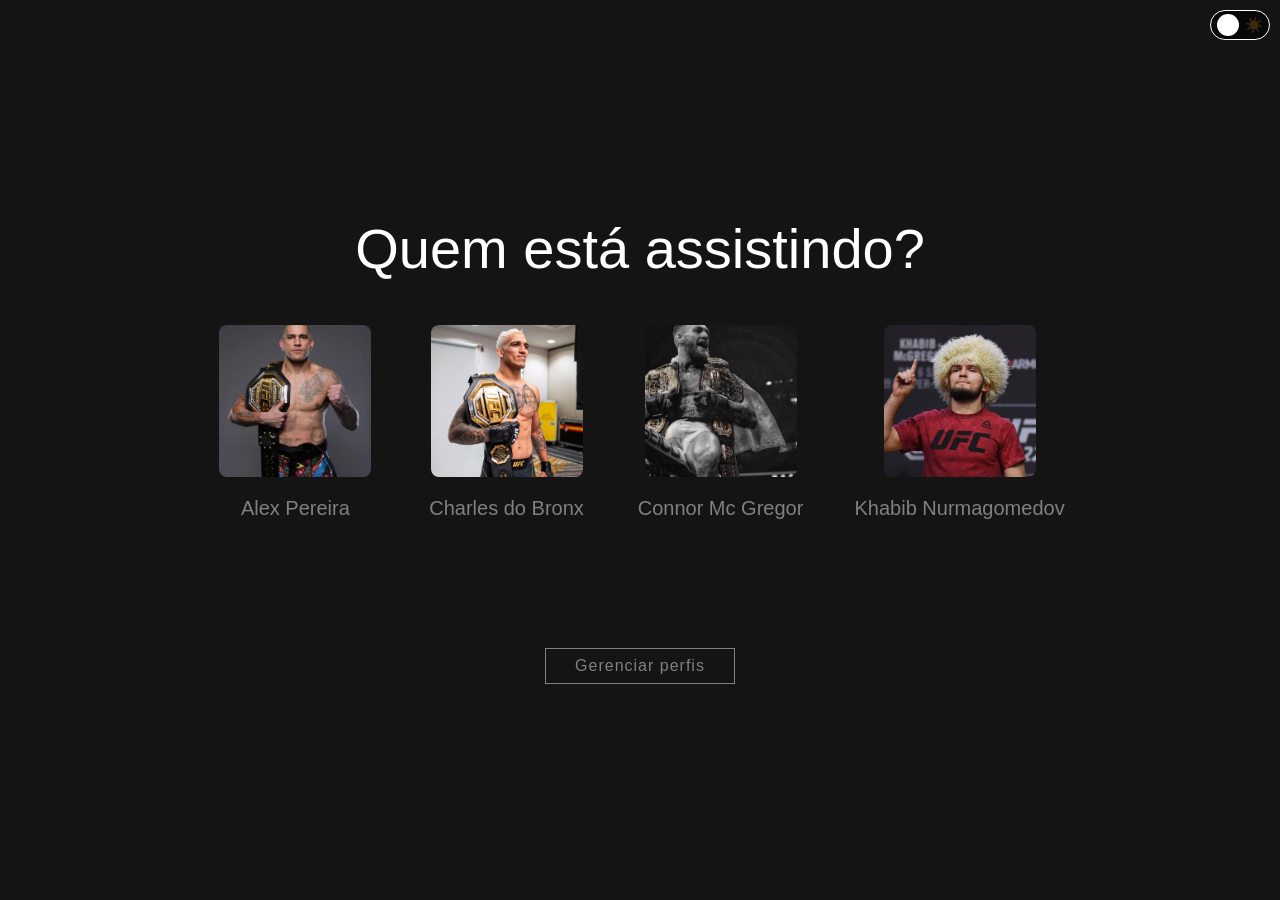
<file: index.html>
<!DOCTYPE html>
<html lang="pt-br">

<head>
    <meta charset="UTF-8">
    <meta name="viewport" content="width=device-width, initial-scale=1.0">
    <title>Netflix</title>
    <link rel="stylesheet" href="style.css">
</head>

<body>
    <main>
        <h1>Quem está assistindo?</h1>
        <ul class="profiles" aria-label="Perfis de usuário">
            <li class="profile">
                <a href="catalogo/catalogo.html">
                    <figure>
                        <img src="./assets/alex.jpg"
                            alt="Foto de perfil de Alex Pereira, lutador com cinturão de campeão.">
                        <figcaption>Alex Pereira</figcaption>
                    </figure>
                </a>
            </li>
            <li class="profile">
                <a href="catalogo/catalogo.html">
                    <figure>
                        <img src="./assets/charles.jpg"
                            alt="Foto de perfil de Charles do Bronx, atleta em posição de luta.">
                        <figcaption>Charles do Bronx</figcaption>
                    </figure>
                </a>
            </li>
            <li class="profile">
                <a href="catalogo/catalogo.html">
                    <figure>
                        <img src="./assets/connor.jpg" alt="Foto de perfil de Connor Mc Gregor, lutador profissional.">
                        <figcaption>Connor Mc Gregor</figcaption>
                    </figure>
                </a>
            </li>
            <li class="profile">
                <a href="catalogo/catalogo.html">
                    <figure>
                        <img src="./assets/khabib.webp" alt="Foto de perfil de Khabib Nurmagomedov, campeão de MMA.">
                        <figcaption>Khabib Nurmagomedov</figcaption>
                    </figure>
                </a>
            </li>
        </ul>
        <div class="buttons">
            <button class="btn-gerenciar">Gerenciar perfis</button>
        </div>
    </main>
    <button id="theme-toggle" class="btn-theme-fixed" aria-label="Alternar tema">
        <span class="theme-icon theme-icon--moon">🌙</span>
        <span class="theme-icon theme-icon--sun">☀️</span>
        <span class="theme-knob"></span>
    </button>
    <script src="js/theme.js"></script>
    <script src="js/index.js"></script>
</body>

</html>
</file>
<file: style.css>
/*
==================================================
RESET E VARIÁVEIS GLOBAIS
==================================================
*/

/* Garante que links dentro do figcaption herdem o estilo do texto */
figcaption a {
    color: inherit !important;
    text-decoration: none !important;
    font: inherit;
}

figcaption a:hover {
    text-decoration: none !important;
}

/* Remove sublinhado de todos os links dentro de figcaption, inclusive no hover */
figcaption a, figcaption a:visited, figcaption a:active, figcaption a:hover, figcaption a:focus {
    text-decoration: none !important;
    color: inherit !important;
    font: inherit;
}

/* Remove estilo padrão de link do perfil */
.profile a {
    color: inherit;
    text-decoration: none;
}

.profile a:hover {
    text-decoration: underline;
}
/**
 * ========================================
 * NETFLIX CLONE - ESTILOS GLOBAIS
 * ========================================
 * Arquivo principal de estilos da página de seleção de perfis
 * Inspirado no design Netflix com fundo preto, tipografia limpa e interatividade suave
    * Autor: [Gabriel Montemór] -> Código 100% gerado por IA, sem cópia de terceiros.
 */

/**
 * RESET GLOBAL
 * Remove margens e preenchimentos padrão do navegador
 * Aplica box-sizing para cálculos de tamanho mais previsíveis
 */
* {
    margin: 0;
    padding: 0;
    box-sizing: border-box;
}

/**
 * ESTILOS DO BODY
 * Define as propriedades base da página inteira
 * 
 * - background-color: Fundo preto escuro (padrão Netflix)
 * - color: Texto branco por padrão
 * - font-family: Tipografia limpa e profissional
 * - display flex + center: Centraliza todo o conteúdo no viewport
 * - min-height: 100vh: Garante que o body ocupe toda a altura da tela
 * - overflow: hidden: Remove scrollbars desnecessários
 */
body {
    background-color: #141414;
    color: #ffffff;
    font-family: 'Helvetica Neue', Helvetica, Arial, sans-serif;
    display: flex;
    justify-content: center;
    align-items: center;
    min-height: 100vh;
    overflow: hidden;
    transition: background-color 0.4s ease, color 0.4s ease;
}

main {
    transition: background-color 0.4s ease, color 0.4s ease;
}

/**
 * CONTAINER PRINCIPAL (MAIN)
 * Agrupa o título, perfis e botão em uma coluna centralizada
 * 
 * - text-align: center: Alinha todo o texto ao centro
 * - flex-direction: column: Coloca os elementos em coluna (vertical)
 * - align-items: center: Centraliza itens horizontalmente
 * - max-width: 90vw: Limita a largura em 90% da tela para não ficcar muito largo
 */
main {
    text-align: center;
    display: flex;
    flex-direction: column;
    align-items: center;
    max-width: 90vw;
}

/**
 * TÍTULO PRINCIPAL (H1)
 * "Quem está assistindo?"
 * 
 * - font-size clamp(): Define tamanho responsivo
 *   * Mínimo: 2.2rem
 *   * Ideal: 3.5vw (ajusta com a tela)
 *   * Máximo: 3.2rem
 * - font-weight: 500: Peso médio (semibold)
 * - margin-bottom: Espaço entre título e perfis
 */
h1 {
    font-size: clamp(2.2rem, 3.5vw, 3.2rem);
    font-weight: 500;
    margin-bottom: 2.5rem;
}

/**
 * CONTAINER DOS PERFIS
 * Agrupa os cards de perfil em uma linha responsiva
 * 
 * - display: grid: Usa grid para melhor controle responsivo
 * - grid-template-columns: auto-fit para ajustar colunas automaticamente
 * - justify-content: center: Centraliza os perfis horizontalmente
 * - gap: 4vw: Espaço entre perfis (4% da largura da tela)
 * - list-style: none: Remove marcadores de lista
 */
.profiles {
    display: grid;
    grid-template-columns: repeat(auto-fit, minmax(160px, 1fr));
    justify-items: center;
    gap: 4vw;
    list-style: none;
    padding: 0;
    margin: 0;
}

/**
 * FIGURA DO PERFIL
 * Container que agrupa a imagem e nome do perfil
 * 
 * - flex-direction: column: Coloca imagem acima do nome
 * - align-items: center: Centraliza imagem e nome
 * - cursor: pointer: Indica que é clicável
 * - transition: Suaviza o efeito de zoom no hover
 */
.profile figure {
    display: flex;
    flex-direction: column;
    align-items: center;
    cursor: pointer;
    transition: transform 0.2s ease-in-out;
}

/**
 * IMAGEM DO PERFIL
 * Avatar com cantos levemente arredondados
 * 
 * - width/height: 160px: Tamanho padrão do avatar
 * - border-radius: 12px: Cantos levemente arredondados, quase imperceptível
 * - object-fit: cover: Corta a imagem para preencher o espaço sem distorcer
 * - border: 4px solid transparent: Borda transparente padrão (não ocupa espaço extra no hover)
 * - transition: Suaviza mudanças de bordas e transformações
 */
.profile img {
    width: 160px;
    height: 160px;
    border-radius: 12px;
    object-fit: cover;
    border: 4px solid transparent;
    box-shadow: none;
    transition: transform 0.2s ease-in-out, border-color 0.2s ease-in-out;
}

/**
 * NOME DO PERFIL
 * Texto abaixo de cada imagem
 * 
 * - margin-top: 1rem: Espaço entre imagem e nome
 * - font-size: 1.25rem: Tamanho legível
 * - color: #808080: Cinza padrão
 * - transition: Suaviza mudança de cor no hover
 */
figcaption {
    margin-top: 1rem;
    font-size: 1rem;
    color: #808080;
    transition: color 0.2s ease-in-out;
}

/**
 * HOVER DO PERFIL - ZOOM
 * Efeito quando mouse passa sobre o perfil
 * Aumenta o perfil em 5%
 */
.profile:hover {
    transform: scale(1.05);
}

/**
 * HOVER - BORDA DA IMAGEM
 * Quando mouse passa, a imagem ganha borda branca
 * A transição foi definida na classe .profile img
 */
.profile:hover img {
    border-color: #ffffff;
}

/**
 * HOVER - COR DO NOME
 * Quando mouse passa, o nome fica branco e mais negrito
 */
.profile:hover figcaption {
    color: #ffffff;
    font-weight: bold;
}

/**
 * BOTÃO GERENCIAR PERFIS
 * Caixa com borda para gerenciar contas
 * 
 * - display: inline-block: Comporta-se como bloco mas com tamanho do conteúdo
 * - margin-top: 4rem: Distância grande do perfis para o botão
 * - padding: 0.5rem 1.8rem: Espaçamento interno pequeno (altura x largura)
 * - background: transparent: Sem fundo (apenas borda)
 * - border: 1px solid #808080: Borda fina cinza
 * - border-radius: 0: Cantos completamente quadrados
 * - letter-spacing: 1px: Espaçamento entre letras
 * - cursor: pointer: Indica que é clicável
 * - transition: all: Suaviza todas as mudanças de propriedade
 */
.btn-gerenciar {
    display: inline-block;
    margin-top: 4rem;
    padding: 0.5rem 1.8rem;
    background-color: transparent;
    color: #808080;
    border: 1px solid #808080;
    border-radius: 0;
    font-size: 1rem;
    text-decoration: none;
    letter-spacing: 1px;
    cursor: pointer;
    transition: all 0.3s ease-in-out;
    text-align: center;
}

/**
 * CONTAINER DOS BOTÕES
 * Agrupa os botões em linha
 */
.buttons {
    display: flex;
    gap: 1rem;
    justify-content: center;
    margin-top: 4rem;
}

/**
 * BOTÃO TOGGLE TEMA FIXO
 * Botão pequeno no canto superior direito para alternar tema
 */
.btn-theme-fixed {
    position: fixed;
    top: 10px;
    right: 10px;
    padding: 0.5rem;
    background-color: rgba(0, 0, 0, 0.7);
    color: #ffffff;
    border: 1px solid #ffffff;
    border-radius: 50%;
    font-size: 1.2rem;
    cursor: pointer;
    transition: all 0.3s ease-in-out;
    width: 40px;
    height: 40px;
    display: flex;
    align-items: center;
    justify-content: center;
    z-index: 1000;
}

.btn-theme-fixed:hover {
    background-color: rgba(255, 255, 255, 0.2);
    transform: scale(1.1);
}

/* Light mode adjustments */
.light-mode .btn-theme-fixed {
    background-color: rgba(255, 255, 255, 0.9);
    border-color: #333333;
}

.light-mode .btn-theme-fixed .theme-icon--moon {
    opacity: 0.2;
}

.light-mode .btn-theme-fixed .theme-icon--sun {
    opacity: 1;
}

.light-mode .btn-theme-fixed .theme-knob {
    transform: translateX(24px);
    background-color: #ffffff;
}

.btn-theme-fixed:hover {
    transform: translateY(-1px);
}

.btn-theme-fixed {
    position: fixed;
    top: 10px;
    right: 10px;
    width: 60px;
    height: 30px;
    background-color: rgba(0, 0, 0, 0.6);
    border: 1px solid #ffffff;
    border-radius: 999px;
    cursor: pointer;
    display: flex;
    align-items: center;
    justify-content: space-between;
    padding: 0 6px;
    z-index: 1000;
    transition: background-color 0.3s ease, border-color 0.3s ease;
}

.btn-theme-fixed .theme-icon {
    font-size: 0.9rem;
    line-height: 1;
    transition: opacity 0.3s ease;
    opacity: 0.2;
}

.btn-theme-fixed .theme-icon--moon {
    opacity: 1;
}

.btn-theme-fixed .theme-knob {
    position: absolute;
    width: 22px;
    height: 22px;
    border-radius: 50%;
    background-color: #ffffff;
    box-shadow: 0 2px 6px rgba(0,0,0,0.2);
    transition: transform 0.3s ease, background-color 0.3s ease;
    transform: translateX(0);    
}

.btn-theme-fixed:focus {
    outline: none;
    box-shadow: 0 0 0 3px rgba(255,255,255,0.3);
}

.light-mode .btn-theme-fixed {
    background-color: rgba(255, 255, 255, 0.9);
    color: #000000;
    border-color: #333333;
}

.light-mode .btn-theme-fixed .theme-icon--moon {
    opacity: 0.2;
}

.light-mode .btn-theme-fixed .theme-icon--sun {
    opacity: 1;
}

.light-mode .btn-theme-fixed .theme-knob {
    transform: translateX(24px);
    background-color: #ffffff;
}

.btn-theme-fixed:hover {
    transform: translateY(-1px);
}

/**
 * HOVER DO BOTÃO GERENCIAR
 * Quando mouse passa, texto e borda ficam brancos
 */
.btn-gerenciar:hover {
    color: #ffffff;
    border-color: #ffffff;
}

/**
 * ========================================
 * MODO CLARO (LIGHT MODE)
 * ========================================
 * Estilos para o modo claro quando a classe .light-mode é aplicada ao body
 */
.light-mode {
    background-color: #ffffff;
    color: #000000;
}

.light-mode .profile img {
    border-color: #cccccc;
}

.light-mode .profile:hover img {
    border-color: #000000;
}

.light-mode figcaption {
    color: #333333;
}

.light-mode .profile:hover figcaption {
    color: #000000;
}

.light-mode .btn-gerenciar,
.light-mode .btn-theme {
    color: #333333;
    border-color: #333333;
}

.light-mode .btn-gerenciar:hover,
.light-mode .btn-theme:hover {
    color: #000000;
    border-color: #000000;
}

/**
 * ========================================
 * RESPONSIVIDADE - TELAS MÉDIAS (ATÉ 768px)
 * ========================================
 * Ajusta tamanhos e espaçamentos para tablets e telas menores
 */
@media (max-width: 768px) {

    /**
     * Perfis em flex wrap para telas médias
     */
    .profiles {
        display: flex;
        flex-wrap: wrap;
        justify-content: center;
        gap: 2rem;
    }

    /**
     * Título menor para não dominar telas pequenas
     */
    h1 {
        font-size: 2.2rem;
    }
    /**
     * Imagens menores (110px) com borda reduzida (3px)
     */
    .profile img {
        width: 110px;
        height: 110px;
        border-width: 3px;
    }

    /**
     * Nome do perfil com tamanho reduzido
     */
    figcaption {
        font-size: 1rem;
    }

    /**
     * Botão "Gerenciar Perfis" com tamanho ajustado para mobile
     * - margin-top reduzido para economizar espaço
     * - padding aumentado para facilitar clique em touch
     */
    .btn-gerenciar {
        margin-top: 2.5rem;
        padding: 1.2rem 3rem;
        font-size: 0.95rem;
    }
}
/**
 * ========================================
 * RESPONSIVIDADE - TELAS PEQUENAS (ATÉ 480px)
 * ========================================
 * Ajustes para dispositivos móveis muito pequenos
 */
@media (max-width: 480px) {

    /**
     * Permite rolagem se o conteúdo exceder a altura da tela
     */
    body {
        overflow: auto;
        min-height: auto;
        padding: 2rem 0;
    }

    /**
     * Ajusta o container principal para telas pequenas
     */
    main {
        max-width: 95vw;
    }

    /**
     * Título ainda menor para telas muito pequenas
     */
    h1 {
        font-size: 1.8rem;
        margin-bottom: 2rem;
    }

    /**
     * Perfis em coluna vertical para melhor visualização
     */
    .profiles {
        display: flex;
        flex-direction: column;
        gap: 1rem;
        align-items: center;
    }

    /**
     * Imagens ainda menores para caber melhor
     */
    .profile img {
        width: 100px;
        height: 100px;
        border-width: 3px;
    }

    /**
     * Nome do perfil menor
     */
    figcaption {
        font-size: 1rem;
        margin-top: 0.5rem;
    }

    /**
     * Botão ajustado para telas pequenas
     */
    .btn-gerenciar {
        margin-top: 2rem;
        padding: 1rem 2rem;
        font-size: 0.9rem;
    }
}

/**
 * ========================================
 * RESPONSIVIDADE - TABLETS (769px a 1024px)
 * ========================================
 * Ajustes para tablets
 */
@media (min-width: 769px) and (max-width: 1024px) {

    /**
     * Perfis em grid de 2 colunas para tablets
     */
    .profiles {
        display: grid;
        grid-template-columns: repeat(2, 1fr);
        gap: 2rem;
        justify-items: center;
    }

    /**
     * Tamanho médio do título
     */
    h1 {
        font-size: 2.8rem;
    }

    /**
     * Imagens médias
     */
    .profile img {
        width: 130px;
        height: 130px;
        border-width: 3px;
    }

    /**
     * Nome do perfil médio
     */
    figcaption {
        font-size: 1.1rem;
    }

    /**
     * Botão ajustado para tablets
     */
    .btn-gerenciar {
        margin-top: 3rem;
        padding: 0.8rem 2.5rem;
    }
}

/**
 * ========================================
 * RESPONSIVIDADE - DESKTOP (1025px+)
 * ========================================
 * Ajustes para telas grandes
 */
@media (min-width: 1025px) {

    /**
     * Título maior para telas grandes
     */
    h1 {
        font-size: 3.5rem;
    }

    /**
     * Espaço padrão entre perfis
     */
    .profiles {
        display: flex;
        justify-content: center;
        gap: 4vw;
        flex-wrap: wrap;
    }

    /**
     * Imagens padrão
     */
    .profile img {
        width: 160px;
        height: 160px;
        border-width: 4px;
    }

    /**
     * Nome do perfil padrão
     */
    figcaption {
        font-size: 1.25rem;
    }

    /**
     * Botão padrão
     */
    .btn-gerenciar {
        margin-top: 4rem;
        padding: 0.5rem 1.8rem;
    }
}
</file>
